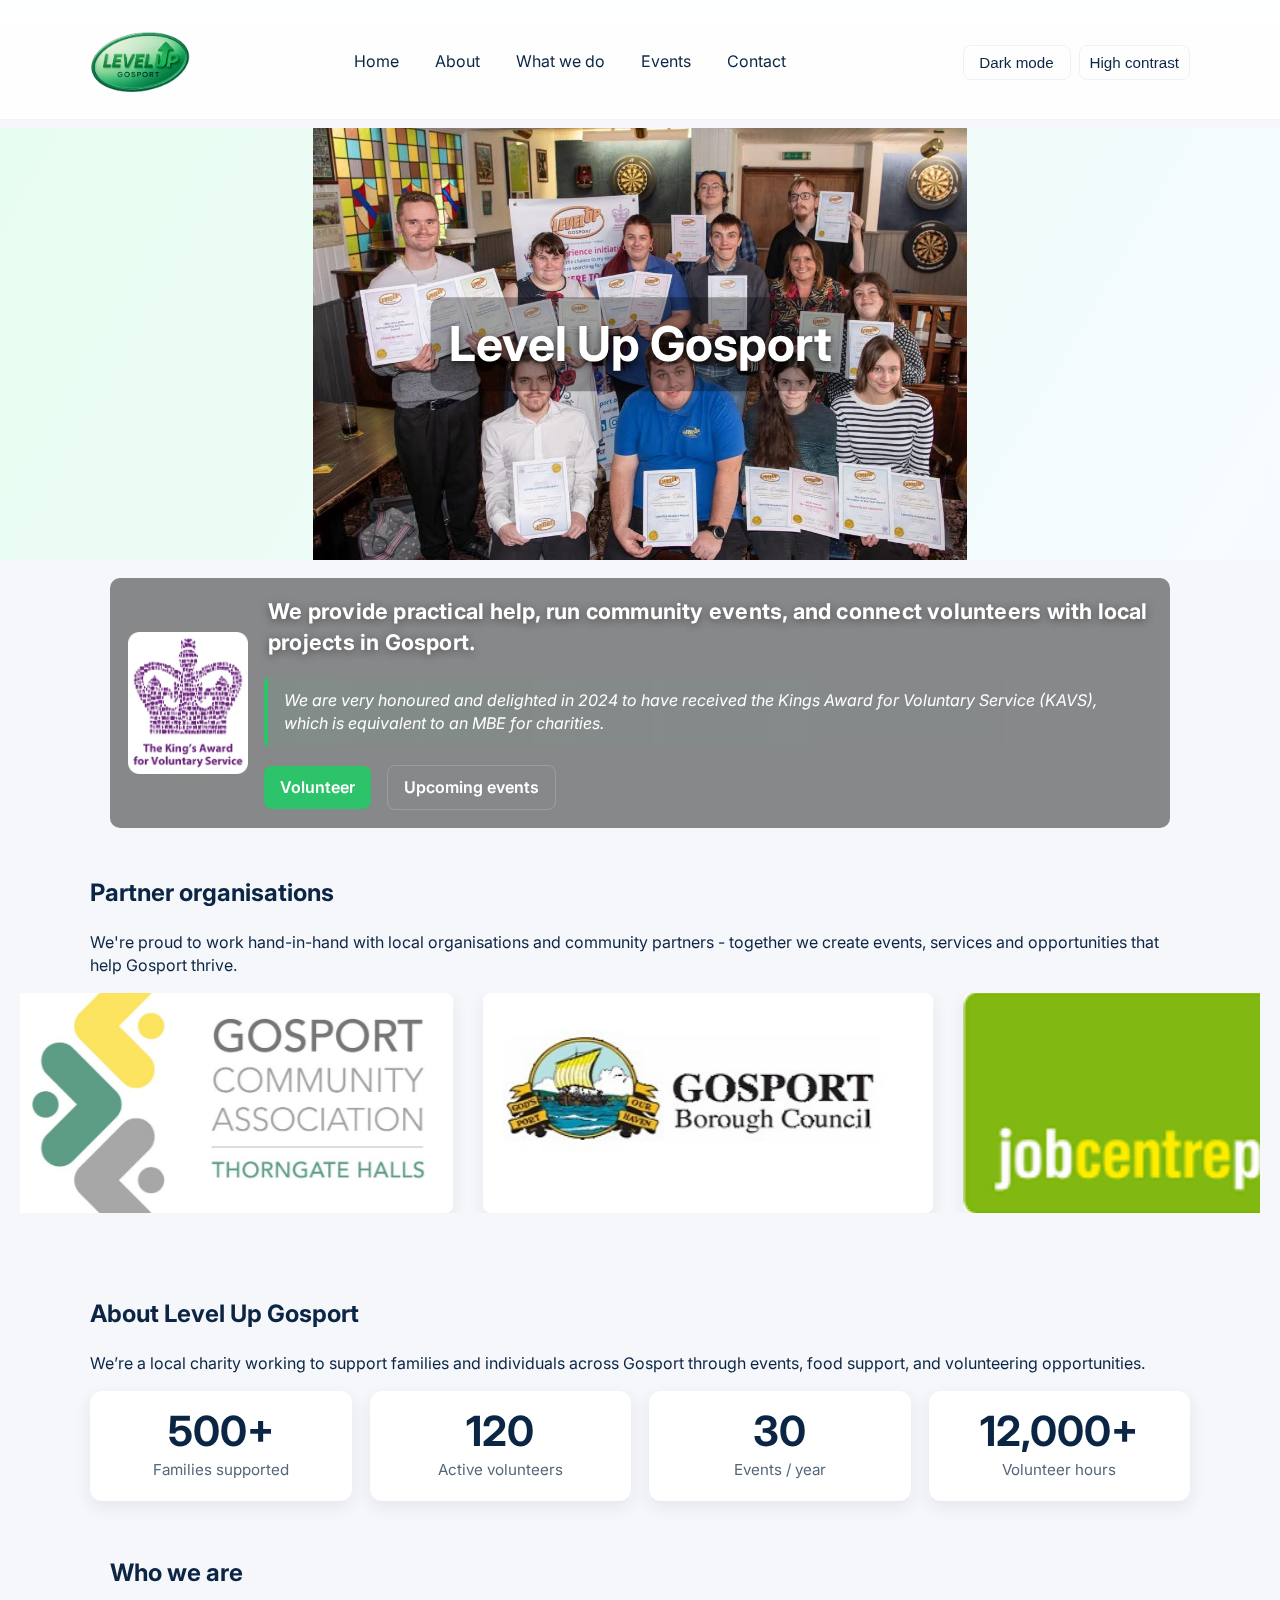
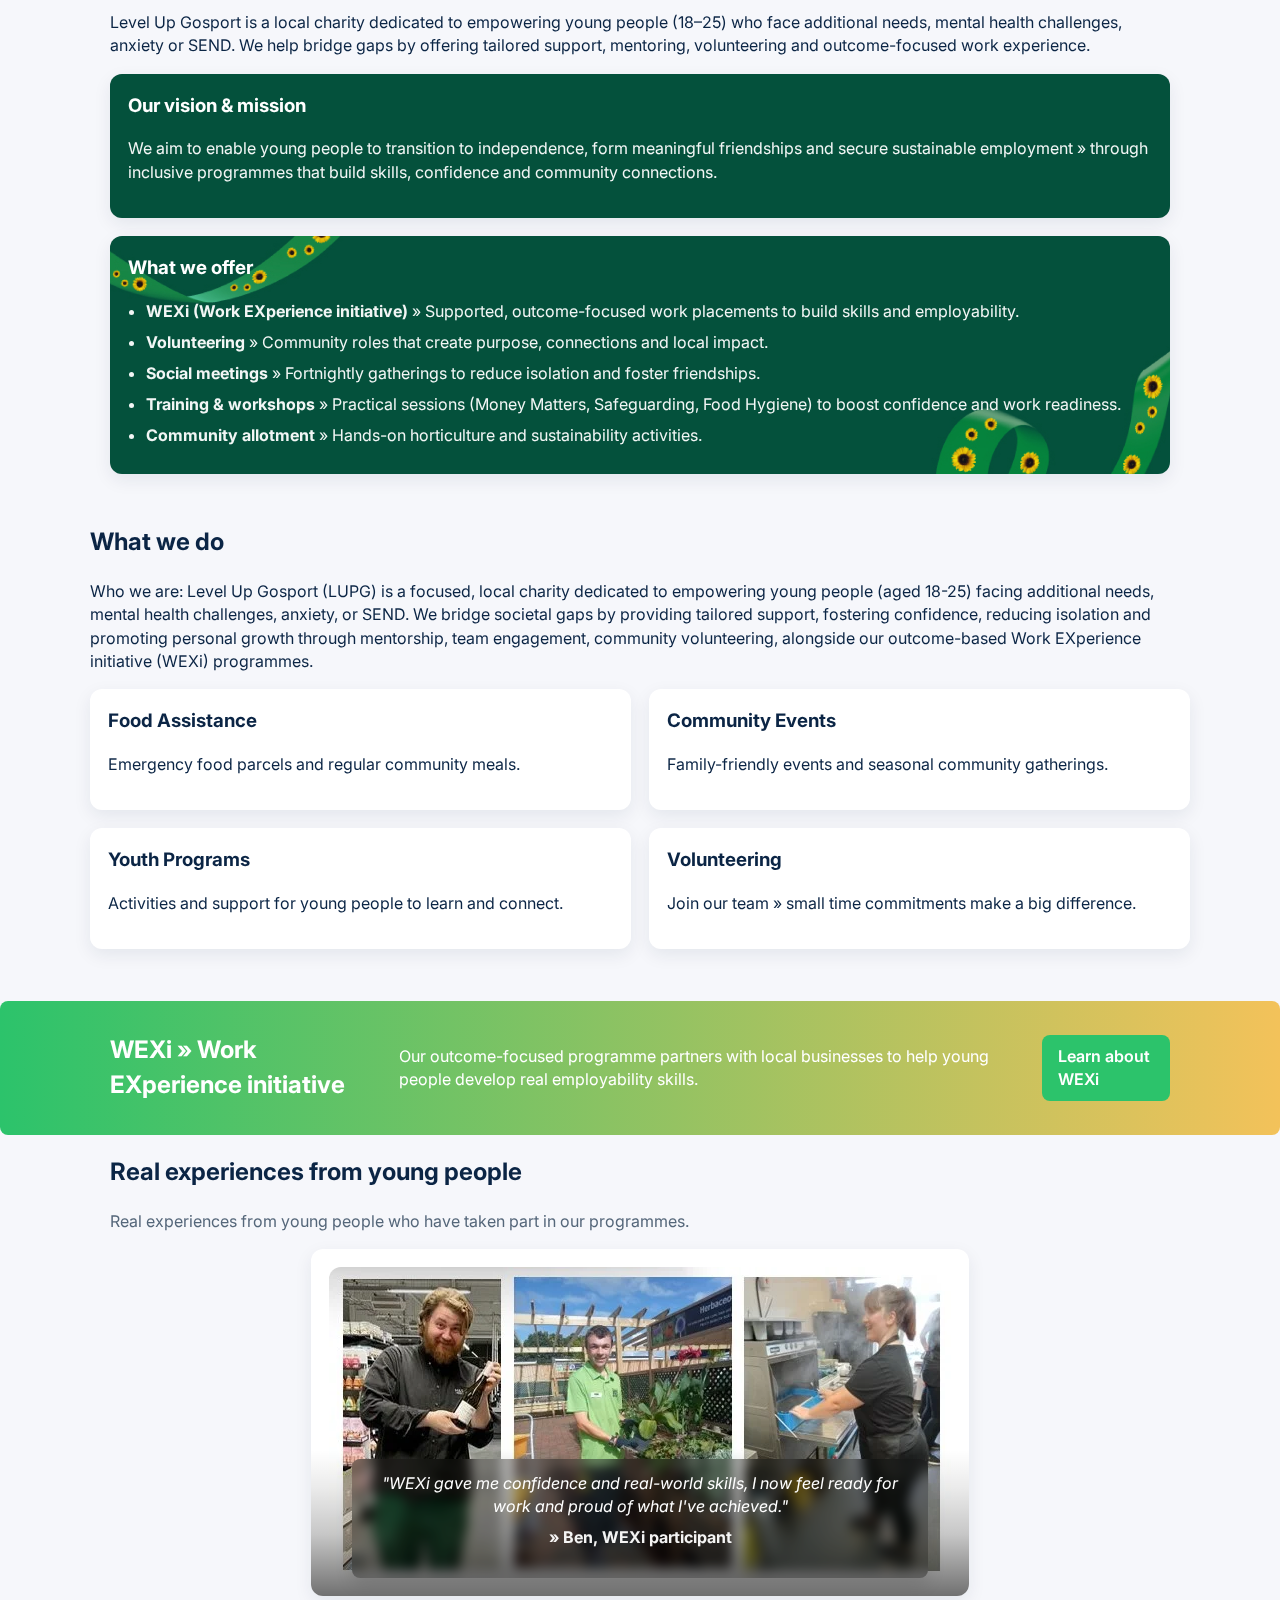
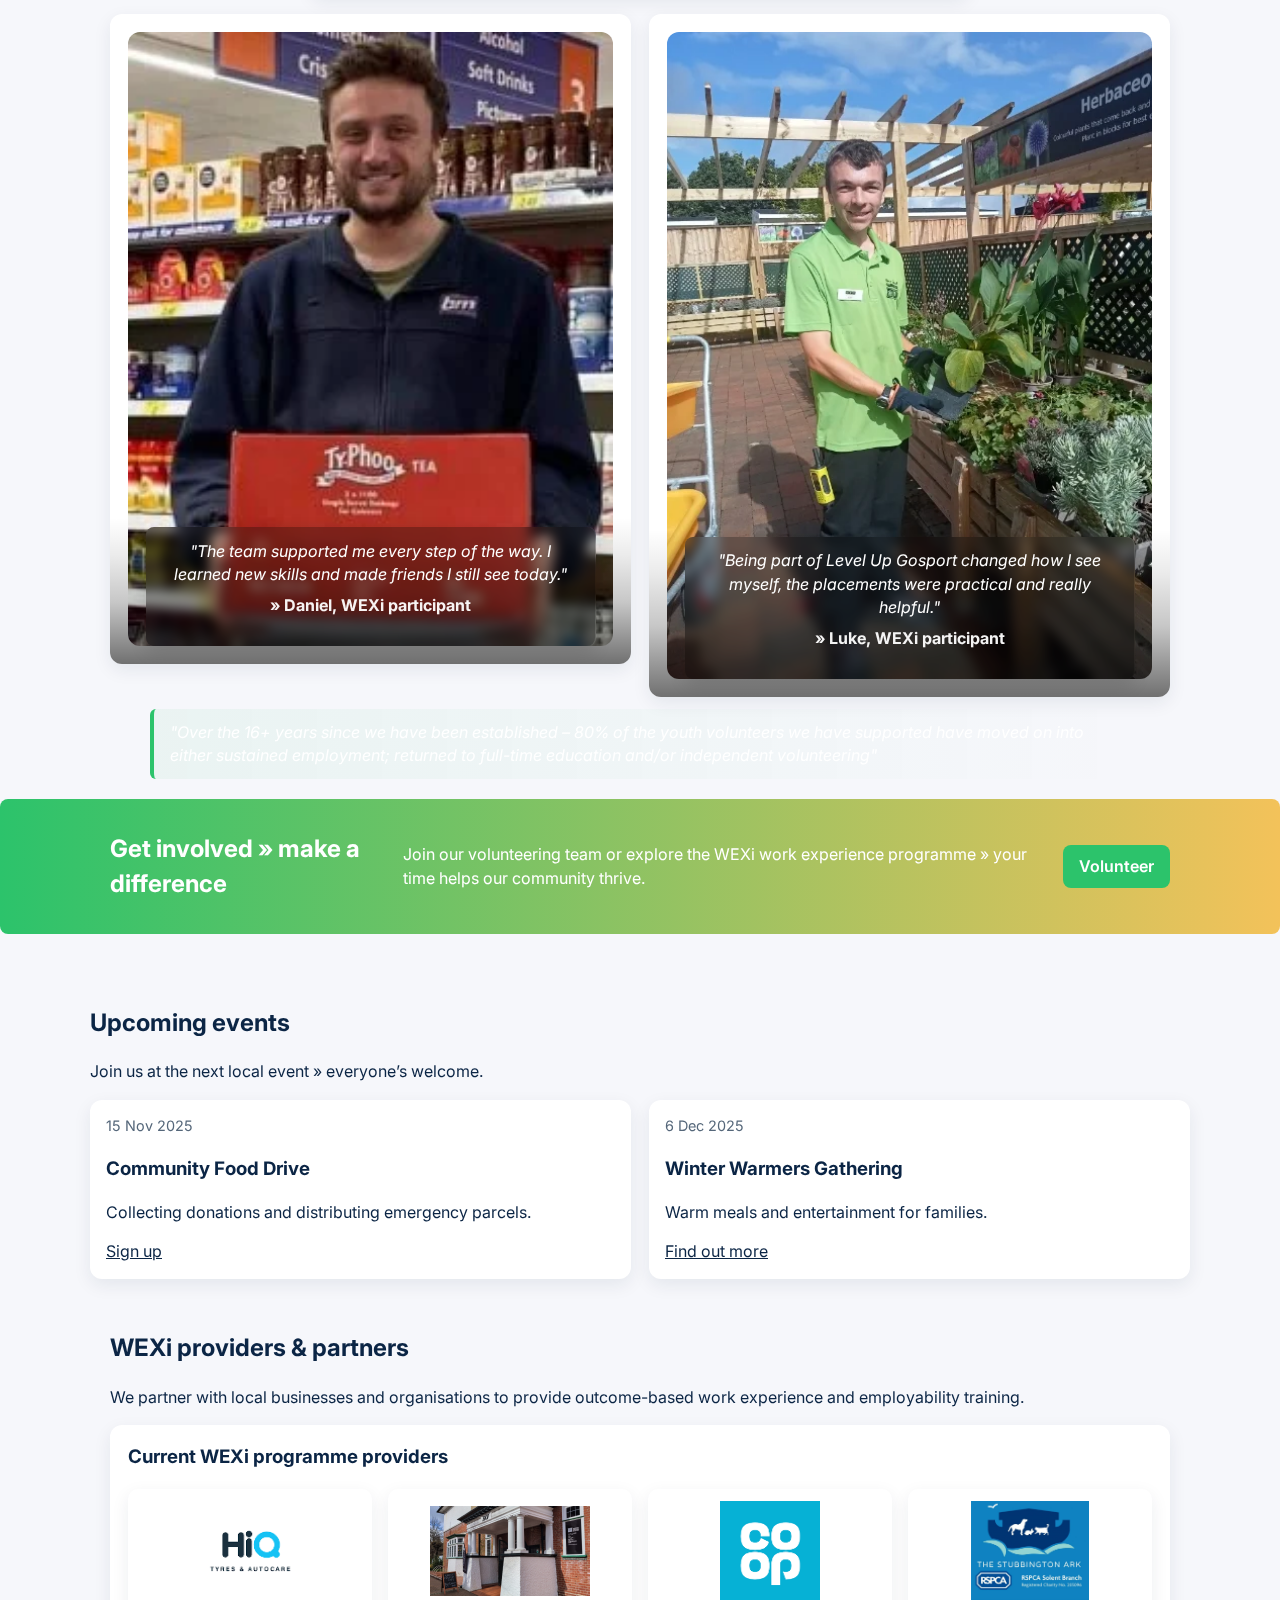
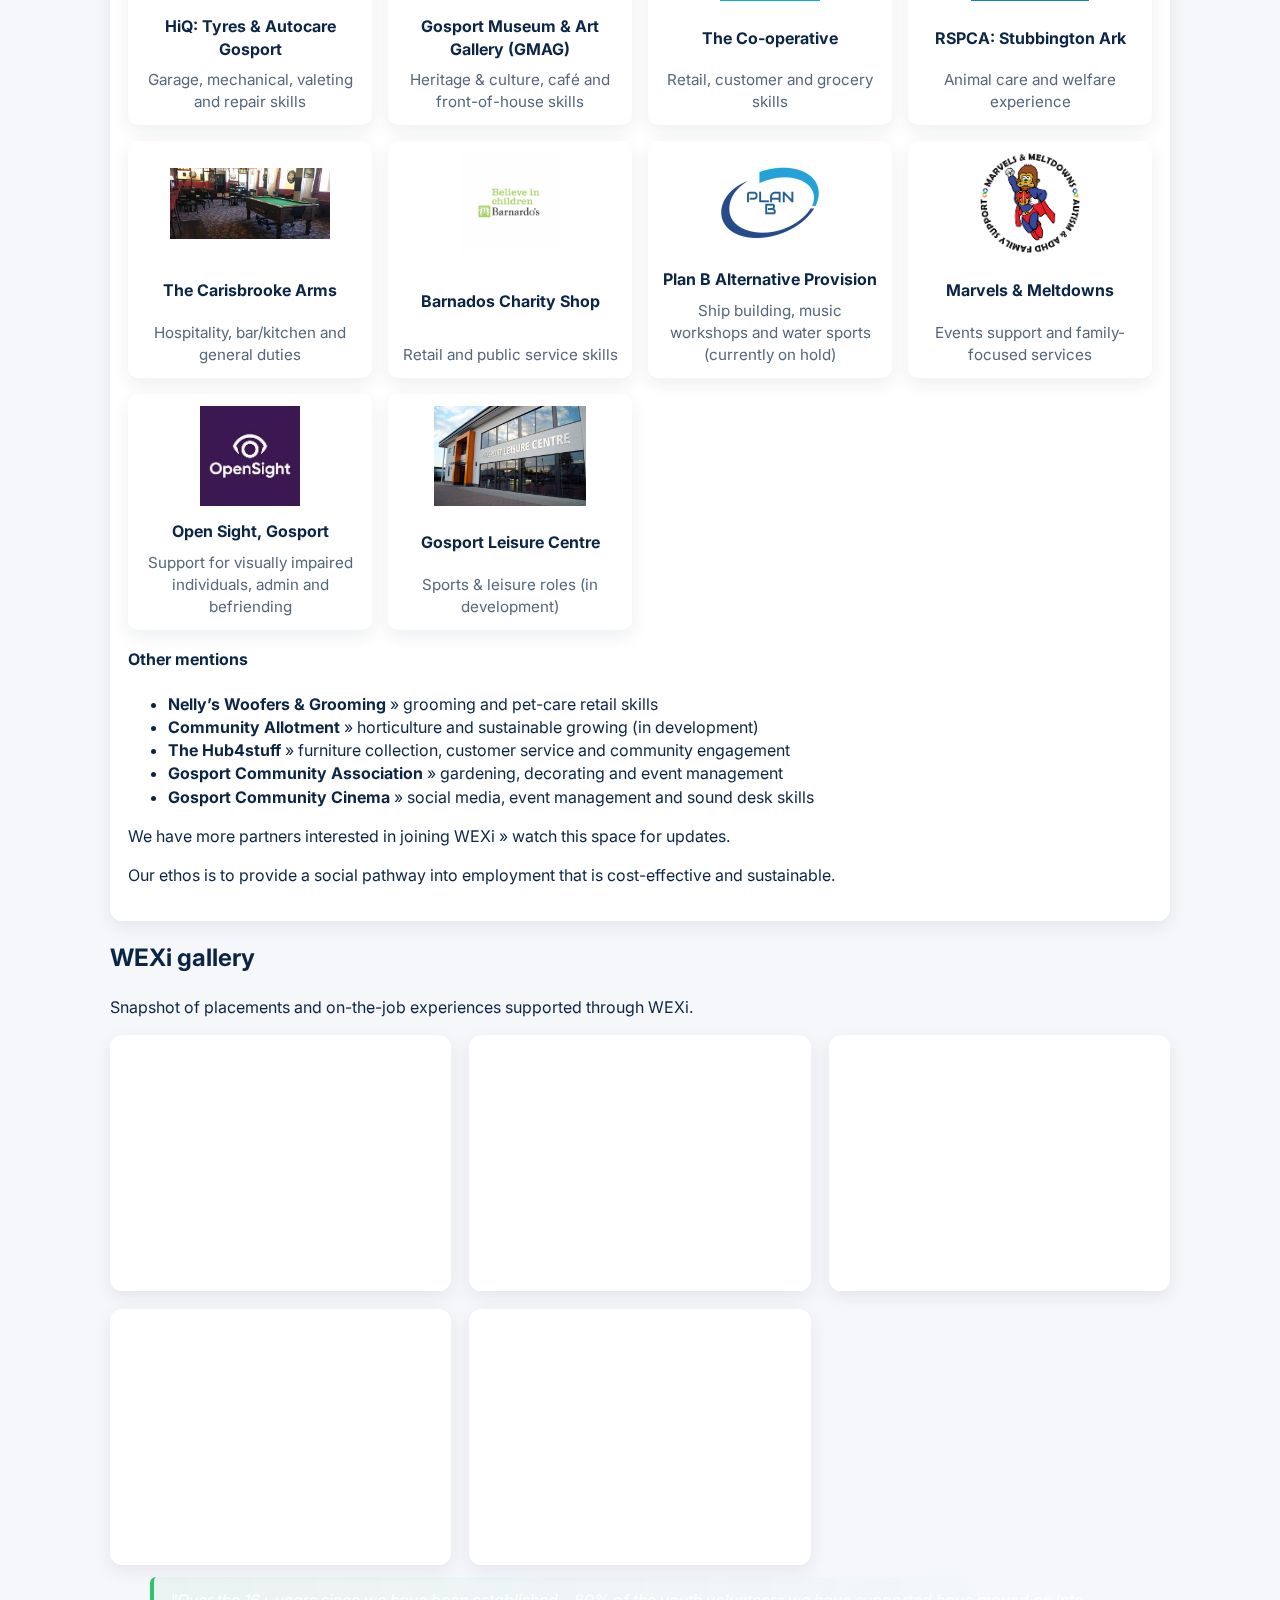
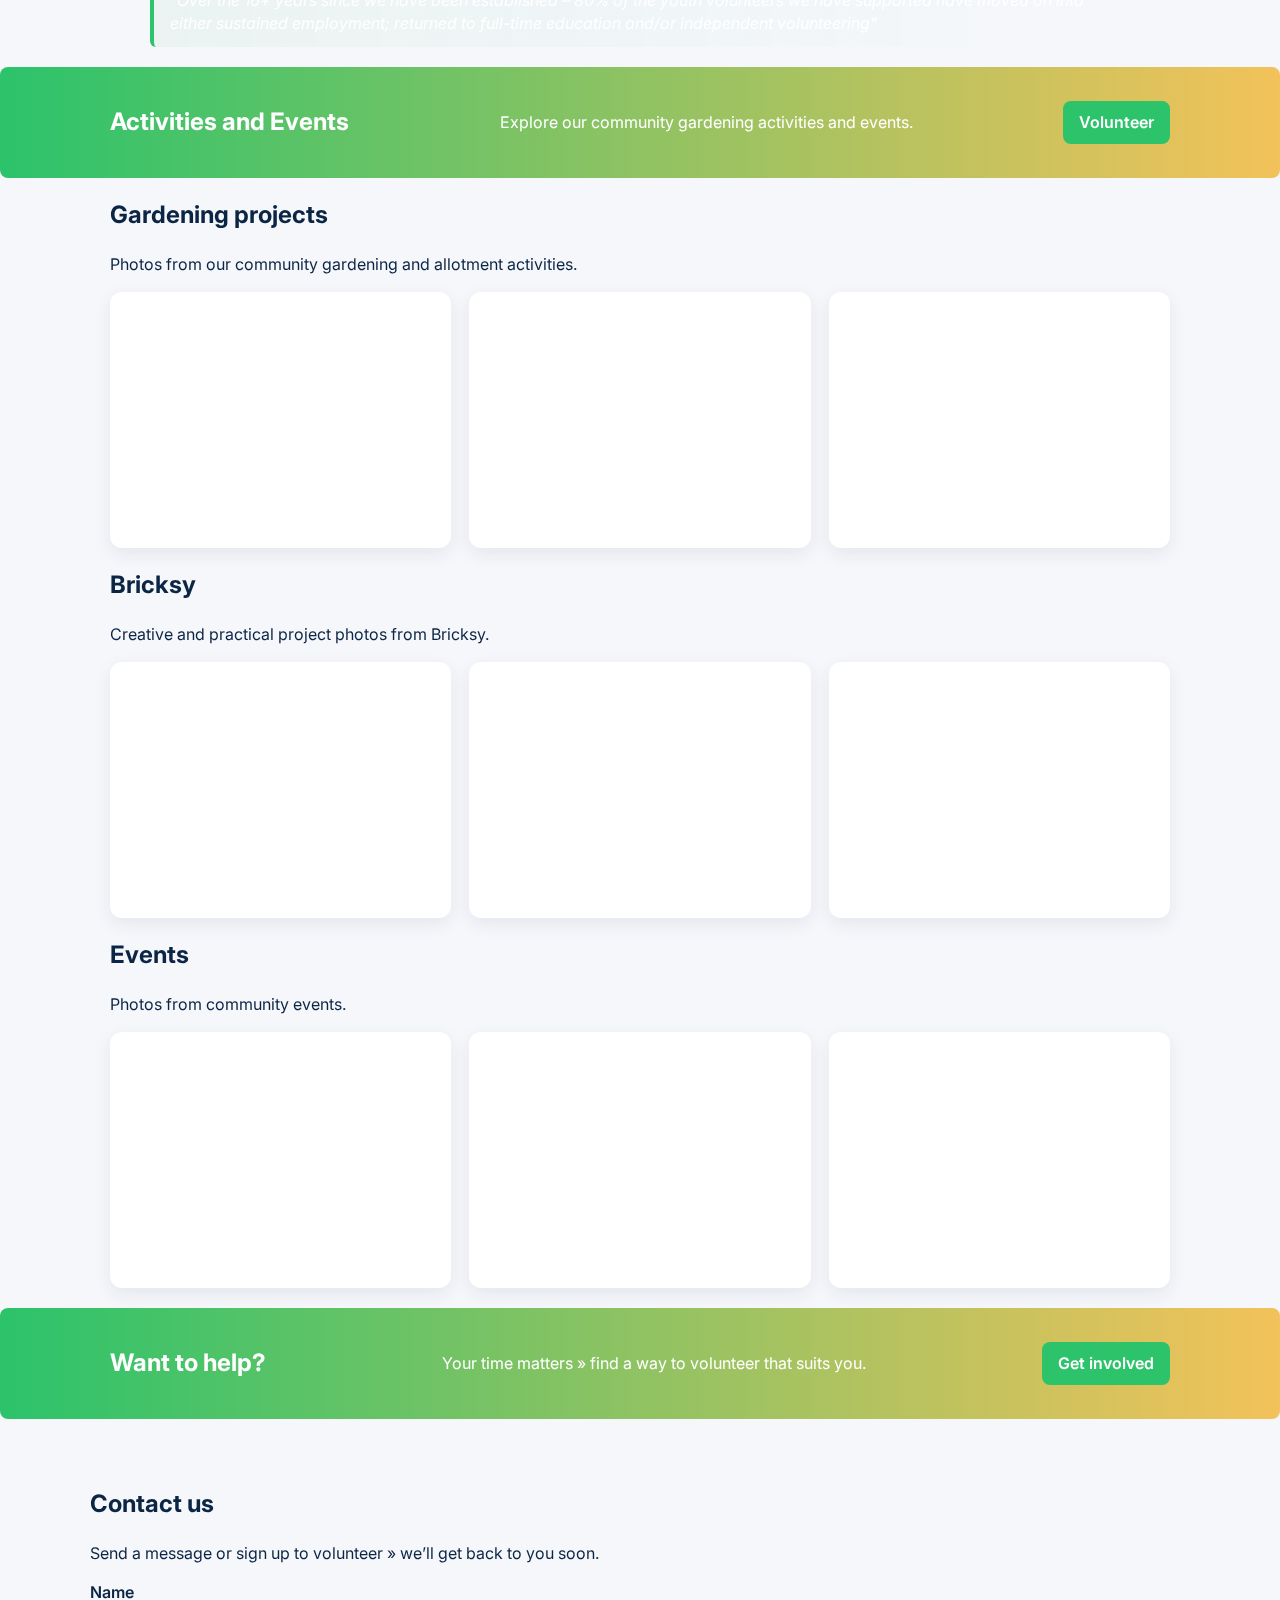
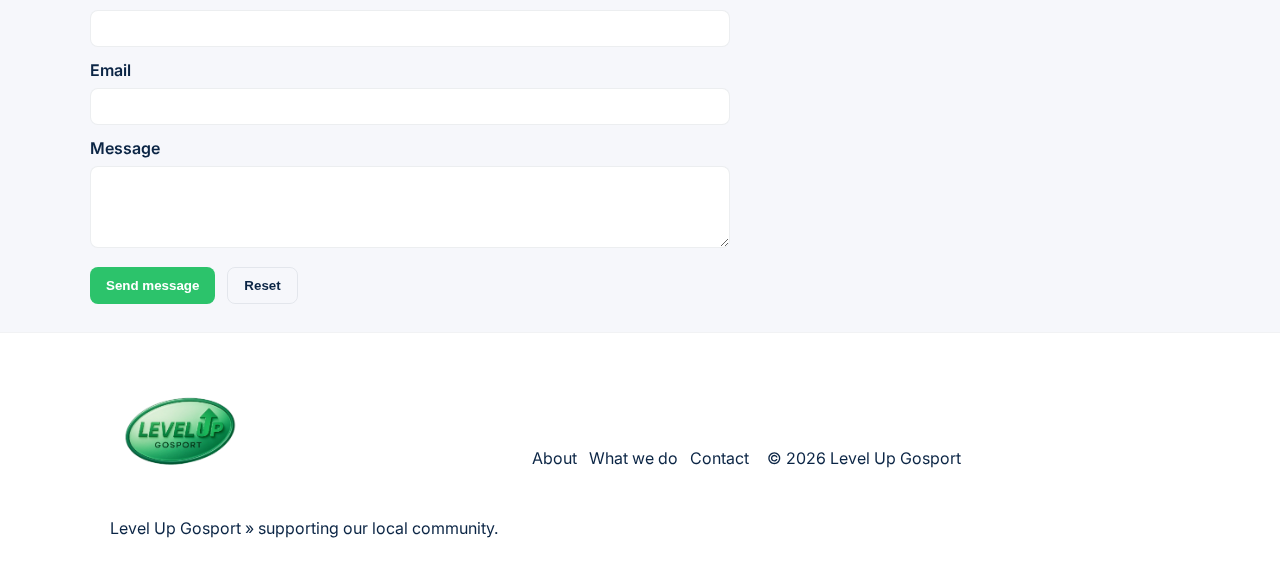
<file: index.html>
<!doctype html>
<html lang="en">
<head>
  <meta charset="utf-8" />
  <meta name="viewport" content="width=device-width,initial-scale=1" />
  <title>Level Up Gosport » Community Support & Volunteering</title>
  <meta name="description" content="Level Up Gosport » supporting local families, running community events, and coordinating volunteers in Gosport." />
  <link rel="stylesheet" href="styles.css">
  <link rel="preconnect" href="https://fonts.googleapis.com">
  <link rel="preconnect" href="https://fonts.gstatic.com" crossorigin>
  <link href="https://fonts.googleapis.com/css2?family=Inter:wght@300;400;600;700&display=swap" rel="stylesheet">
</head>
<body>
  <a class="skip-link" href="#main">Skip to content</a>
  <header class="site-header" role="banner">
    <div class="container header-inner">
      <a class="logo" href="#home">
        <img src="images/LUPG_logo_updated.png" alt="Level Up Gosport logo" width="100" height="100">
      </a>
      <nav class="site-nav" role="navigation" aria-label="Main navigation">
        <button id="navToggle" class="nav-toggle" aria-expanded="false" aria-controls="primaryNav">Menu</button>
        <ul id="primaryNav" class="nav-list">
          <li><a href="#home">Home</a></li>
          <li><a href="#about">About</a></li>
          <li><a href="#services">What we do</a></li>
          <li><a href="#events">Events</a></li>
          <li><a href="#contact">Contact</a></li>
        </ul>
      </nav>

      <!-- Theme controls: dark mode and high-contrast -->
      <div class="header-controls" aria-hidden="false">
        <button id="themeToggle" class="control-btn" aria-pressed="false" aria-label="Toggle dark mode">Dark mode</button>
        <button id="contrastToggle" class="control-btn" aria-pressed="false" aria-label="Toggle high contrast">High contrast</button>
      </div>
    </div>
  </header>

  <main id="main">
    <section id="home" class="hero">
      <div class="hero-media">
        <img class="hero-image" src="images/Events/IMG-20251101-WA0000.jpg" alt="Group of WEXi participants holding certificates" loading="eager">
        <div class="hero-title">
          <h1>Level Up Gosport</h1>
        </div>
      </div>

      <div class="container">
        <div class="hero-copy" style="margin-top:18px">
          <div class="lead-grid">
            <div class="kavs-img" aria-hidden="false">
              <img src="images/KAVS-Main_Emblem-modified-253x300.webp" alt="Kings Award for Voluntary Service emblem" width="120" height="150">
            </div>

            <div class="lead-content">
              <p class="lead">We provide practical help, run community events, and connect volunteers with local projects in Gosport.</p>
              <figure class="kavs-figure" aria-hidden="false">
                <blockquote class="kavs-note">We are very honoured and delighted in 2024 to have received the Kings Award for Voluntary Service (KAVS), which is equivalent to an MBE for charities.</blockquote>
                <figcaption class="visually-hidden">KAVS award mention</figcaption>
              </figure>
              <div class="hero-cta">
                <a class="btn primary" href="#volunteer">Volunteer</a>
                <a class="btn ghost" href="#events">Upcoming events</a>
              </div>
            </div>
          </div>
        </div>
      </div>
    </section>

    

    <!-- Partners / Sponsors marquee -->
    <section id="partners" class="container partners">
      <header>
        <h2>Partner organisations</h2>
        <p>We're proud to work hand-in-hand with local organisations and community partners - together we create events, services and opportunities that help Gosport thrive.</p>
      </header>

      <div class="marquee" role="region" aria-label="Partner logos" aria-roledescription="marquee" data-speed="16">
        <div class="marquee-viewport">
          <ul class="marquee-track">
            <li class="marquee-item"><img src="images/gosport-community-assoc.jpeg" alt="Gosport Community Association » Thorngate Halls logo"></li>
            <li class="marquee-item"><img src="images/gosport-borough-council.jpg" alt="Gosport Borough Council logo"></li>
            <li class="marquee-item"><img src="images/jobcentreplus.png" alt="Jobcentre Plus logo"></li>
            <li class="marquee-item"><img src="images/gosport-rotary.jpg" alt="Gosport Rotary Club logo"></li>
            <li class="marquee-item"><img src="images/planb.png" alt="Plan B alternative education logo"></li>
            <li class="marquee-item"><img src="images/st-vincent-college.webp" alt="St Vincent Sixth Form College logo"></li>
          </ul>
        </div>
      </div>
    </section>

    
    <section id="about" class="container about">
      <header>
        <h2>About Level Up Gosport</h2>
        <p>We’re a local charity working to support families and individuals across Gosport through events, food support, and volunteering opportunities.</p>
      </header>
      <div class="grid stats" role="list" aria-label="Impact numbers">
        <div class="stat-card" role="listitem">
          <strong>500+</strong>
          <span>Families supported</span>
        </div>
        <div class="stat-card" role="listitem">
          <strong>120</strong>
          <span>Active volunteers</span>
        </div>
        <div class="stat-card" role="listitem">
          <strong>30</strong>
          <span>Events / year</span>
        </div>
        <div class="stat-card" role="listitem">
          <strong>12,000+</strong>
          <span>Volunteer hours</span>
        </div>
      </div>
    </section>

    <!-- Introduction (Who we are) moved below About -->
    <section id="intro" class="container intro">
      <header>
        <h2>Who we are</h2>
        <p>Level Up Gosport is a local charity dedicated to empowering young people (18–25) who face additional needs, mental health challenges, anxiety or SEND. We help bridge gaps by offering tailored support, mentoring, volunteering and outcome-focused work experience.</p>
      </header>

      <div class="grid" style="margin-top:12px">
        <article class="card mission-card">
          <h3>Our vision & mission</h3>
          <p>We aim to enable young people to transition to independence, form meaningful friendships and secure sustainable employment » through inclusive programmes that build skills, confidence and community connections.</p>
        </article>

        <article class="card offer-card">
          <h3>What we offer</h3>
          <ul>
            <li><strong>WEXi (Work EXperience initiative)</strong> » Supported, outcome-focused work placements to build skills and employability.</li>
            <li><strong>Volunteering</strong> » Community roles that create purpose, connections and local impact.</li>
            <li><strong>Social meetings</strong> » Fortnightly gatherings to reduce isolation and foster friendships.</li>
            <li><strong>Training & workshops</strong> » Practical sessions (Money Matters, Safeguarding, Food Hygiene) to boost confidence and work readiness.</li>
            <li><strong>Community allotment</strong> » Hands-on horticulture and sustainability activities.</li>
          </ul>
        </article>
      </div>
    </section>

    <section id="services" class="container services">
      <header>
        <h2>What we do</h2>
        <p>Who we are: Level Up Gosport (LUPG) is a focused, local charity dedicated to empowering young people (aged 18-25) facing additional needs, mental health challenges, anxiety, or SEND. We bridge societal gaps by providing tailored support, fostering confidence, reducing isolation and promoting personal growth through mentorship, team engagement, community volunteering, alongside our outcome-based Work EXperience initiative (WEXi) programmes.</p>
      </header>
      <div class="grid service-grid">
        <article class="card">
          <h3>Food Assistance</h3>
          <p>Emergency food parcels and regular community meals.</p>
        </article>
        <article class="card">
          <h3>Community Events</h3>
          <p>Family-friendly events and seasonal community gatherings.</p>
        </article>
        <article class="card">
          <h3>Youth Programs</h3>
          <p>Activities and support for young people to learn and connect.</p>
        </article>
        <article class="card">
          <h3>Volunteering</h3>
          <p>Join our team » small time commitments make a big difference.</p>
        </article>
      </div>
    </section>

    <!-- Additional WEXi CTA separator -->
    <section class="volunteer-cta" aria-labelledby="wexi-heading">
      <div class="container volunteer-inner">
        <h2 id="wexi-heading">WEXi » Work EXperience initiative</h2>
        <p>Our outcome-focused programme partners with local businesses to help young people develop real employability skills.</p>
        <a class="btn primary" href="#wexi">Learn about WEXi</a>
      </div>
    </section>

    <!-- Testimonials / WEXi participant stories -->
    <section id="testimonials" class="container testimonials">
      <header>
        <h2>Real experiences from young people</h2>
        <p>Real experiences from young people who have taken part in our programmes.</p>
      </header>
      <div class="grid testimonial-grid" style="margin-top:12px">
        <article class="card testimonial" style="--bg-url: url('images/Photo-of-YP-in-work.webp')">
          <img class="testimonial-img" src="images/Photo-of-YP-in-work.webp" alt="Ben working at a retail placement">
          <div class="overlay">
            <div class="text-panel">
              <blockquote>"WEXi gave me confidence and real-world skills, I now feel ready for work and proud of what I've achieved."</blockquote>
              <p class="cite">» Ben, WEXi participant</p>
            </div>
          </div>
        </article>
        <article class="card testimonial" style="--bg-url: url('images/Daniel-at-BM-237x300.webp')">
          <img class="testimonial-img" src="images/Daniel-at-BM-237x300.webp" alt="Daniel on placement">
          <div class="overlay">
            <div class="text-panel">
              <blockquote>"The team supported me every step of the way. I learned new skills and made friends I still see today."</blockquote>
              <p class="cite">» Daniel, WEXi participant</p>
            </div>
          </div>
        </article>
        <article class="card testimonial" style="--bg-url: url('images/image000000.webp')">
          <img class="testimonial-img" src="images/image000000.webp" alt="Luke at work placement">
          <div class="overlay">
            <div class="text-panel">
              <blockquote>"Being part of Level Up Gosport changed how I see myself, the placements were practical and really helpful."</blockquote>
              <p class="cite">» Luke, WEXi participant</p>
            </div>
          </div>
        </article>
      </div>
      <figure class="wexi-figure" style="margin-top:12px">
        <blockquote class="kavs-note">"Over the 16+ years since we have been established – 80% of the youth volunteers we have supported have moved on into either sustained employment; returned to full-time education and/or independent volunteering"</blockquote>
        <figcaption class="visually-hidden">WEXi long-term outcomes</figcaption>
      </figure>
    </section>

    <!-- Volunteer CTA separator above upcoming events -->
    <section class="volunteer-cta">
      <div class="container volunteer-inner">
  <h2>Get involved » make a difference</h2>
  <p>Join our volunteering team or explore the WEXi work experience programme » your time helps our community thrive.</p>
        <a class="btn primary" href="#volunteer">Volunteer</a>
      </div>
    </section>

    <section id="events" class="container events">
      <header>
        <h2>Upcoming events</h2>
  <p>Join us at the next local event » everyone’s welcome.</p>
      </header>

      <div class="grid event-list">
        <article class="event-card">
          <time datetime="2025-11-15">15 Nov 2025</time>
          <h3>Community Food Drive</h3>
          <p>Collecting donations and distributing emergency parcels.</p>
          <a href="#contact" class="link">Sign up</a>
        </article>
        <article class="event-card">
          <time datetime="2025-12-06">6 Dec 2025</time>
          <h3>Winter Warmers Gathering</h3>
          <p>Warm meals and entertainment for families.</p>
          <a href="#contact" class="link">Find out more</a>
        </article>
      </div>
    </section>

    <!-- removed volunteer CTA here; it will be placed above the contact section -->

    <!-- WEXi details (from WEXi-info.md) -->
    <section id="wexi" class="container">
      <header>
        <h2>WEXi providers & partners</h2>
        <p>We partner with local businesses and organisations to provide outcome-based work experience and employability training.</p>
      </header>
      <div class="card" style="margin-top:12px">
        <h3>Current WEXi programme providers</h3>
        <div class="providers-grid" aria-label="WEXi providers and partners">
          <article class="provider-card">
            <img src="images/WEXi-providers-logos/HiQ-logo.png" alt="HiQ Tyres and Autocare Gosport logo">
            <h4>HiQ: Tyres &amp; Autocare Gosport</h4>
            <p>Garage, mechanical, valeting and repair skills</p>
          </article>

          <article class="provider-card">
            <img src="images/WEXi-providers-logos/Gosport-Museum-and-Art-Gallery-photo.jpg" alt="Gosport Museum & Art Gallery logo/photo">
            <h4>Gosport Museum &amp; Art Gallery (GMAG)</h4>
            <p>Heritage &amp; culture, café and front-of-house skills</p>
          </article>

          <article class="provider-card">
            <img src="images/WEXi-providers-logos/co-op-logo.png" alt="The Co-operative logo">
            <h4>The Co-operative</h4>
            <p>Retail, customer and grocery skills</p>
          </article>

          <article class="provider-card">
            <img src="images/WEXi-providers-logos/Rspca-ebay-square-logo.jpg" alt="RSPCA Stubbington Ark logo">
            <h4>RSPCA: Stubbington Ark</h4>
            <p>Animal care and welfare experience</p>
          </article>

          <article class="provider-card">
            <img src="images/WEXi-providers-logos/Carisbrooke-arms-photo.jpeg" alt="The Carisbrooke Arms photo">
            <h4>The Carisbrooke Arms</h4>
            <p>Hospitality, bar/kitchen and general duties</p>
          </article>

          <article class="provider-card">
            <img src="images/WEXi-providers-logos/Bernardos-500x500-logo.png" alt="Barnardo's charity shop logo">
            <h4>Barnados Charity Shop</h4>
            <p>Retail and public service skills</p>
          </article>

          <article class="provider-card">
            <img src="images/WEXi-providers-logos/Plan-B-logo.jpg" alt="Plan B Alternative Provision logo/photo">
            <h4>Plan B Alternative Provision</h4>
            <p>Ship building, music workshops and water sports (currently on hold)</p>
          </article>

          <article class="provider-card">
            <img src="images/WEXi-providers-logos/marvels-meltdown-logo.png" alt="Marvels & Meltdowns logo">
            <h4>Marvels &amp; Meltdowns</h4>
            <p>Events support and family-focused services</p>
          </article>

          <article class="provider-card">
            <img src="images/WEXi-providers-logos/open-sight-logo.jpg" alt="Open Sight Gosport logo">
            <h4>Open Sight, Gosport</h4>
            <p>Support for visually impaired individuals, admin and befriending</p>
          </article>

          <article class="provider-card">
            <img src="images/WEXi-providers-logos/gosport-leisure-centre-photo.jpg" alt="Gosport Leisure Centre photo">
            <h4>Gosport Leisure Centre</h4>
            <p>Sports &amp; leisure roles (in development)</p>
          </article>
        </div>

        <h4 style="margin-top:18px">Other mentions</h4>
        <ul>
          <li><strong>Nelly’s Woofers &amp; Grooming</strong> » grooming and pet-care retail skills</li>
          <li><strong>Community Allotment</strong> » horticulture and sustainable growing (in development)</li>
          <li><strong>The Hub4stuff</strong> » furniture collection, customer service and community engagement</li>
          <li><strong>Gosport Community Association</strong> » gardening, decorating and event management</li>
          <li><strong>Gosport Community Cinema</strong> » social media, event management and sound desk skills</li>
        </ul>
  <p>We have more partners interested in joining WEXi » watch this space for updates.</p>
  <p>Our ethos is to provide a social pathway into employment that is cost-effective and sustainable.</p>
      </div>
    </section>

    <section id="wexi-gallery" class="container image-section">
      <header>
        <h2>WEXi gallery</h2>
        <p>Snapshot of placements and on-the-job experiences supported through WEXi.</p>
      </header>
      <div class="grid image-grid" style="margin-top:12px">
        <article class="card image-card">
          <img src="images/WEXi/IMG-20251031-WA0002.png" alt="WEXi placement" loading="lazy">
        </article>
        <article class="card image-card">
          <img src="images/WEXi/IMG-20251031-WA0004.png" alt="WEXi placement" loading="lazy">
        </article>
        <article class="card image-card">
          <img src="images/WEXi/IMG-20251031-WA0005.png" alt="WEXi placement" loading="lazy">
        </article>
        <article class="card image-card">
          <img src="images/WEXi/IMG-20251031-WA0006.png" alt="WEXi placement" loading="lazy">
        </article>
        <article class="card image-card">
          <img src="images/WEXi/IMG-20251031-WA0011.png" alt="WEXi placement" loading="lazy">
        </article>
      </div>
      <figure class="wexi-figure" style="margin-top:12px">
        <blockquote class="kavs-note">"Over the 16+ years since we have been established – 80% of the youth volunteers we have supported have moved on into either sustained employment; returned to full-time education and/or independent volunteering"</blockquote>
        <figcaption class="visually-hidden">WEXi long-term outcomes</figcaption>
      </figure>
    </section>

    <!-- Gardening gallery -->
    <section class="volunteer-cta" aria-labelledby="gardening-heading">
      <div class="container volunteer-inner">
        <h2 id="gardening-heading">Activities and Events</h2>
        <p>Explore our community gardening activities and events.</p>
        <a class="btn primary" href="#volunteer">Volunteer</a>
      </div>
    </section>
    <section id="gardening-gallery" class="container image-section">
      <header>
        <h2>Gardening projects</h2>
        <p>Photos from our community gardening and allotment activities.</p>
      </header>
      <div class="grid image-grid" style="margin-top:12px">
        <article class="card image-card">
          <img src="images/Gardening/IMG-20251031-WA0016.png" alt="Community gardening" loading="lazy">
        </article>
        <article class="card image-card">
          <img src="images/Gardening/IMG-20251031-WA0017.png" alt="Community gardening" loading="lazy">
        </article>
        <article class="card image-card">
          <img src="images/Gardening/IMG-20251031-WA0020.png" alt="Community gardening" loading="lazy">
        </article>
      </div>
    </section>

    <section id="bricksy-gallery" class="container image-section">
      <header>
        <h2>Bricksy</h2>
        <p>Creative and practical project photos from Bricksy.</p>
      </header>
      <div class="grid image-grid" style="margin-top:12px">
        <article class="card image-card">
          <img src="images/Bricksy/IMG-20251031-WA0000.png" alt="Bricksy project" loading="lazy">
        </article>
        <article class="card image-card">
          <img src="images/Bricksy/IMG-20251031-WA0007.png" alt="Bricksy project" loading="lazy">
        </article>
        <article class="card image-card">
          <img src="images/Bricksy/IMG-20251031-WA0019.png" alt="Bricksy project" loading="lazy">
        </article>
      </div>
    </section>

    <section id="events-gallery" class="container image-section">
      <header>
        <h2>Events</h2>
        <p>Photos from community events.</p>
      </header>
      <div class="grid image-grid" style="margin-top:12px">
        <article class="card image-card">
          <img src="images/Events/IMG-20251031-WA0007.png" alt="Community event" loading="lazy">
        </article>
        <article class="card image-card">
          <img src="images/Events/IMG-20251031-WA0009.png" alt="Community event" loading="lazy">
        </article>
        <article class="card image-card">
          <img src="images/Events/IMG-20251031-WA0013.png" alt="Community event" loading="lazy">
        </article>
      </div>
    </section>

    <!-- Move: volunteer CTA placed immediately above contact for better flow -->
    <section id="volunteer" class="volunteer-cta">
      <div class="container volunteer-inner">
        <h2>Want to help?</h2>
  <p>Your time matters » find a way to volunteer that suits you.</p>
        <a class="btn primary" href="#contact">Get involved</a>
      </div>
    </section>

    <section id="contact" class="container contact">
      <header>
        <h2>Contact us</h2>
  <p>Send a message or sign up to volunteer » we’ll get back to you soon.</p>
      </header>

      <form id="contactForm" class="contact-form" action="mailto:info@levelupgosport.org.uk" method="post" enctype="text/plain">
        <div class="form-row">
          <label for="name">Name</label>
          <input id="name" name="name" type="text" required>
        </div>
        <div class="form-row">
          <label for="email">Email</label>
          <input id="email" name="email" type="email" required>
        </div>
        <div class="form-row">
          <label for="message">Message</label>
          <textarea id="message" name="message" rows="4" required></textarea>
        </div>
        <div class="form-actions">
          <button class="btn primary" type="submit">Send message</button>
          <button class="btn ghost" type="reset">Reset</button>
        </div>
      </form>

    </section>
  </main>

  <footer class="site-footer">
    <div class="container footer-inner">
      <div class="footer-brand">
        <img src="images/LUPG_logo_updated.png" alt="Level Up Gosport logo" width="140" height="140">
  <p>Level Up Gosport » supporting our local community.</p>
      </div>
      <nav aria-label="Footer" class="footer-nav">
        <ul>
          <li><a href="#about">About</a></li>
          <li><a href="#services">What we do</a></li>
          <li><a href="#contact">Contact</a></li>
        </ul>
      </nav>
      <div class="footer-meta">
        <p>&copy; <span id="year"></span> Level Up Gosport</p>
      </div>
    </div>
  </footer>

  <script src="script.js" defer></script>
</body>
</html>
</file>
<file: styles.css>
/* Modern responsive styles for Level Up Gosport demo */
:root{
  --bg:#f6f7fb;
  --card:#ffffff;
  --text:#0b2545;
  --muted:#55677a;
  --accent:#2cc36b;
  --accent-2:#f3c25a;
  /* theme-aware surface variables */
  --header-bg: linear-gradient(180deg, rgba(255,255,255,0.9), rgba(255,255,255,0.85));
  --header-border: rgba(11,37,69,0.06);
  --hero-bg: linear-gradient(120deg,#e8fdf1 0%, #f6fbff 100%);
  --footer-bg: #ffffff;
  --nav-hover-bg: rgba(11,37,69,0.04);
  --ghost-border: rgba(11,37,69,0.08);
  --input-border: rgba(11,37,69,0.08);
  --button-text: #fff; /* default button text on colored CTAs */

  --radius:10px;
  --container:1100px;
  --sp:16px;
  --shadow: 0 6px 18px rgba(11,37,69,0.08);
    --link-color: #0b2545; /* default link color (deep navy) */
    --header-height:120px;
}

/* Dark theme (applies when body.dark is present) */
body.dark{
  --bg:#071228;
  --card:#0b1b2a;
  --text:#e6f3f6;
  --muted:#9fb3c5;
  --accent:#2cc36b;
  --accent-2:#f3c25a;
  --shadow: 0 8px 20px rgba(0,0,0,0.5);
  --header-bg: linear-gradient(180deg, rgba(11,26,39,0.6), rgba(11,26,39,0.4));
  --header-border: rgba(255,255,255,0.04);
  --hero-bg: linear-gradient(120deg,#071228 0%, #081a2a 100%);
  --footer-bg: var(--card);
  --nav-hover-bg: rgba(255,255,255,0.06);
  --ghost-border: rgba(255,255,255,0.12);
    --link-color: #8ed1fc; /* light blue for links in dark mode */
  --input-border: rgba(255,255,255,0.12);
  --button-text: #fff;
}

/* High contrast theme (applies when body.high-contrast is present)
   This mode prioritizes maximum contrast and larger focus outlines. */
body.high-contrast{
  --bg:#000000;
  /* Make cards visible against the black page background in high-contrast mode */
  --card:#111111;
  --text:#ffffff;
  --muted:#ffffff;
  --accent:#ffff00;
  --accent-2:#ff8c00;
  --shadow: none;
  --header-bg: #000000;
  --header-border: #ffff00;
    --link-color: #8ed1fc; /* light blue for links in high-contrast mode */
  --hero-bg: #000000;
  --footer-bg: #000000;
  --nav-hover-bg: rgba(255,255,0,0.08);
  --input-border: #ffffff;
  --button-text: #000;
  
}

*{box-sizing:border-box}
html,body{height:100%}
body{
  margin:0;
  font-family:Inter, system-ui, -apple-system, "Segoe UI", Roboto, "Helvetica Neue", Arial;
  background:var(--bg);
  color:var(--text);
  line-height:1.45;
  -webkit-font-smoothing:antialiased;
}
.container{max-width:var(--container);margin:0 auto;padding:0 20px}

/* Ensure page content sits below the fixed header */
main{padding-top:calc(var(--header-height) + 8px)}

.skip-link{position:absolute;left:-999px;top:auto;width:1px;height:1px;overflow:hidden}
.skip-link:focus{left:12px;top:12px;width:auto;height:auto;padding:8px;background:var(--text);color:var(--card);z-index:999}

.site-header{background:var(--header-bg);backdrop-filter:saturate(120%) blur(4px);position:fixed;top:0;left:0;right:0;z-index:1000;border-bottom:1px solid var(--header-border);height:var(--header-height)}
.header-inner{display:flex;align-items:center;justify-content:space-between;min-height:var(--header-height);padding:12px 0}
.logo{display:inline-block;width:100px;height:100px;overflow:hidden}
.logo img{display:block;width:100%;height:100%;object-fit:cover;transform-origin:center;transform:scale(1.25);transition:transform .25s ease-out}

.site-nav{display:flex;align-items:center}
.nav-toggle{display:none;background:none;border:1px solid transparent;padding:8px;border-radius:6px}
.nav-list{list-style:none;margin:0;padding:0;display:flex;gap:16px}
.nav-list a{color:var(--link-color);text-decoration:none;padding:8px 10px;border-radius:6px}
.nav-list a:focus,.nav-list a:hover{background:var(--nav-hover-bg)}

/* Generic link color across the site (use .link for specific link styles) */
a, .link{color:var(--link-color)}

/* Header controls for theme toggles */
.header-controls{display:flex;gap:8px;align-items:center;margin-left:12px}
.control-btn{background:transparent;border:1px solid var(--header-border);padding:8px 10px;border-radius:8px;cursor:pointer;font-size:0.95rem;color:var(--text);white-space:nowrap;min-width:108px;text-align:center}
.control-btn[aria-pressed="true"]{background:var(--accent);color:var(--card);border-color:transparent}
.control-btn:focus{outline:3px solid rgba(44,195,107,0.22);outline-offset:2px}

.visually-hidden{position:absolute!important;height:1px;width:1px;overflow:hidden;clip:rect(1px,1px,1px,1px);white-space:nowrap}

.hero{padding:0;position:relative;overflow:hidden}
.hero-media{position:relative;width:100%;overflow:hidden}
.hero-image{display:block;width:100vw;max-width:100%;height:clamp(300px,48vh,640px);object-fit:contain;object-position:center;transform:translateX(calc((100% - 100vw)/2));background:var(--hero-bg);}
.hero-title{position:absolute;left:50%;top:50%;transform:translate(-50%,-50%);z-index:2;text-align:center;padding:12px 18px;border-radius:12px;background:rgba(0,0,0,0.32)}
.hero-title h1{margin:0;color:#fff;font-size:clamp(1.6rem,3.8vw,3rem);text-shadow:0 2px 6px rgba(0,0,0,0.6), 0 8px 18px rgba(0,0,0,0.36)}
.hero-inner{display:block}
.hero-copy h1{margin:0 0 12px;font-size:clamp(1.6rem,3.2vw,2.4rem)}
.lead{
  color:var(--muted);
  margin:0 0 18px;
  font-size:clamp(1rem,2.2vw,1.05rem);
  font-weight:600;
  letter-spacing:0.01em;
}

/* Hero-specific lead: larger, bolder and given an accent left bar for impact */
.hero-copy .lead{
  color:#fff; /* hero-copy already provides a dark background */
  font-size:clamp(1.05rem,2.6vw,1.35rem);
  font-weight:700;
  margin:0 0 18px;
  /* removed left accent bar per request; keep a subtle internal padding for balance */
  padding-left:0.25rem;
  text-shadow:0 2px 8px rgba(0,0,0,0.45);
}

/* Accessible fallbacks for dark/high-contrast modes */
body.dark .hero-copy .lead{color:#fff}
body.high-contrast .hero-copy .lead{color:var(--text);border-left-color:var(--accent)}
/* Ensure hero text remains readable over the background image */
.hero-copy{background:rgba(0,0,0,0.45);padding:18px;border-radius:10px;color:#fff;display:inline-block}
body.dark .hero-copy{background:rgba(0,0,0,0.35)}
body.high-contrast .hero-copy{background:rgba(0,0,0,0.6)}
.hero-cta .btn{margin-right:12px}
.hero-cta .btn.ghost{color:#fff;border-color:rgba(255,255,255,0.18)}
.hero-cta .btn.ghost:hover{background:rgba(255,255,255,0.06);color:#fff}
.hero-media img{display:block;border-radius:0;box-shadow:none}

/* Lead grid: KAVS emblem on the left, lead content on the right */
.lead-grid{display:grid;grid-template-columns:auto 1fr;gap:16px;align-items:center}
.kavs-img img{display:block;width:120px;height:auto;object-fit:contain}
.lead-content{min-width:0}

@media (max-width:720px){
  .lead-grid{grid-template-columns:1fr;gap:12px}
  .kavs-img{justify-self:center}
}

/* Subtitle inside the hero title — give it a bit of lift and accent */
.hero-sub{display:inline-block;margin-left:8px;font-weight:700;color:var(--accent);font-variant:small-caps;letter-spacing:0.02em;text-shadow:0 1px 2px rgba(0,0,0,0.5);transform:translateY(1px)}

/* Adjustments for dark and high-contrast modes so the title remains readable */
body.dark .hero-title{background:rgba(0,0,0,0.45)}
body.dark .hero-sub{color:var(--accent)}
body.high-contrast .hero-title{background:var(--card);color:var(--text)}
body.high-contrast .hero-title h1{color:var(--text);text-shadow:none}
body.high-contrast .hero-sub{color:var(--accent);font-weight:800}

/* KAVS quote styling in the hero */
.kavs-figure{margin:12px 0 18px}
.kavs-note{margin:0;padding:12px 16px;border-left:4px solid var(--accent);background:linear-gradient(90deg, rgba(44,195,107,0.06), transparent);border-radius:6px;font-style:italic;color:#fff}
.kavs-note strong{font-weight:600;font-style:normal}
body.dark .kavs-note{background:linear-gradient(90deg, rgba(44,195,107,0.06), transparent)}
body.high-contrast .kavs-note{background:transparent;border-left-color:var(--accent);color:var(--text)}
/* Ensure testimonial blockquotes adapt to theme like the KAVS note */
body.dark .testimonial blockquote{background:linear-gradient(90deg, rgba(44,195,107,0.06), transparent)}
body.high-contrast .testimonial blockquote{background:transparent;border-left-color:var(--accent);color:var(--text)}

/* Partners marquee (continuous scroll) */
.partners{padding:28px 0}
.marquee{position:relative}
.marquee-viewport{overflow:hidden}
.partners .marquee{
  width:100vw;
  margin-left:calc(50% - 50vw);
  margin-right:calc(50% - 50vw);
  padding:0 20px; /* match container side padding */
}
.marquee-track{display:flex;gap:30px;padding:0;margin:0;list-style:none;align-items:center;will-change:transform}
.marquee-item{flex:0 0 450px;display:flex;align-items:center;justify-content:center;padding:0;background:#ffffff;border-radius:8px;box-shadow:var(--shadow);height:220px;overflow:hidden}
.marquee-item img{display:block;width:100%;height:100%;object-fit:cover;object-position:center}

/* Pause handled by JS (hover/focus listeners) for precise control */

/* Responsive sizes */
@media (max-width:1000px){
  .marquee-track{gap:26px}
  .marquee-item{flex:0 0 380px;height:200px}
}

@media (max-width:800px){
  .marquee-track{gap:22px}
  .marquee-item{flex:0 0 320px;height:180px}
}

@media (max-width:480px){
  .marquee-track{gap:18px}
  .marquee-item{flex:0 0 260px;height:140px}
}

/* Force marquee cards to remain white even in dark/high-contrast modes */
body.dark .marquee-item{background:#ffffff}
body.high-contrast .marquee-item{background:#ffffff}

/* Testimonials / case studies */
.testimonials header p{color:var(--muted);margin-top:6px}
.testimonial-grid{display:grid;gap:18px;grid-template-columns:repeat(auto-fit,minmax(220px,1fr));align-items:start}
.testimonial{position:relative;display:block;min-height:320px;border-radius:12px;overflow:hidden;padding:0;box-shadow:var(--shadow);background:var(--card)}
/* Visible image element (fills the card) */
.testimonial-img{display:block;width:100%;height:100%;object-fit:cover;object-position:center;border-radius:12px}

/* Image galleries used across site (WEXi, Gardening, Bricksy, Events) */
.image-grid{display:grid;gap:18px;grid-template-columns:repeat(auto-fit,minmax(260px,1fr));align-items:start}
.image-card{position:relative;overflow:hidden;border-radius:12px;background:var(--card);box-shadow:var(--shadow);min-height:220px}
.image-card img{display:block;width:100%;height:220px;object-fit:contain;object-position:center;background:var(--card)}
.image-card .overlay{position:absolute;left:0;right:0;bottom:0;padding:12px;display:flex;justify-content:center;align-items:flex-end}
.image-card .text-panel{--quote-blur:4px;--quote-pad:0.6em 0.8rem;display:block;max-width:92%;}

@media (max-width:680px){
  .image-card img{height:160px}
}

/* Overlay sits at the card bottom; we create a blurred band using ::before which
  duplicates the image (via --bg-url) and applies a blur, then a gradient above it */
.testimonial .overlay{position:absolute;left:0;right:0;bottom:0;padding:18px 16px;display:flex;align-items:flex-end;justify-content:center;z-index:3;color:#fff;background:linear-gradient(180deg, rgba(0,0,0,0) 6%, rgba(0,0,0,0.08) 30%, rgba(0,0,0,0.22) 60%, rgba(0,0,0,0.56) 100%)}

/* text-panel: content-sized panel that blurs only the underlying image where the text sits
  Uses scalable variables so the blur and padding follow the text size and can be adjusted */
.testimonial{--quote-blur:6px;--quote-pad:0.8em 1rem;--quote-radius:8px}
.text-panel{position:relative;display:inline-block;backdrop-filter:blur(var(--quote-blur));-webkit-backdrop-filter:blur(var(--quote-blur));background:rgba(0,0,0,0.28);padding:var(--quote-pad);border-radius:var(--quote-radius);max-width:92%;box-shadow:0 6px 18px rgba(0,0,0,0.12)}
.testimonial .text-panel{text-align:center}
.testimonial blockquote{margin:0;font-style:italic;color:#fff;text-align:center}
.testimonial .cite{margin-top:8px;color:rgba(255,255,255,0.95);font-weight:700;text-align:center}

@media (max-width:480px){
  .testimonial img{height:140px}
}

/* Layout: place Ben centered on its own row, then Daniel & Luke on next row */
@media (min-width:700px){
  .testimonial-grid{grid-template-columns:1fr 1fr}
  /* First testimonial (Ben) spans both columns and is centered */
  .testimonial-grid .testimonial:first-child{grid-column:1/-1;max-width:720px;margin:0 auto}
  /* Keep Ben's visual format (no change to blockquote/font) but ensure image keeps original cropping */
  .testimonial-grid .testimonial:first-child img{object-fit:cover;object-position:center}
  /* For the remaining testimonials, ensure images don't crop from the left side */
  .testimonial-grid .testimonial:not(:first-child) img{object-fit:cover;object-position:left center}
}

/* default animation keyframes; duration is controlled via inline style or JS setting --marquee-duration */

/* The marquee is animated in JS via requestAnimationFrame for smooth, seamless looping. */

.btn{display:inline-block;padding:10px 16px;border-radius:8px;border:0;cursor:pointer;text-decoration:none;font-weight:600}
.btn.primary{background:var(--accent);color:var(--button-text)}
.btn.ghost{background:transparent;border:1px solid var(--ghost-border);color:var(--text)}

.about{padding:36px 0}
.grid{display:grid;gap:18px}
.stats{
  display:grid;
  grid-template-columns:repeat(auto-fit,minmax(140px,1fr));
  gap:18px;
  align-items:center;
  margin-top:16px;
}
.stat-card{background:var(--card);padding:20px 18px;border-radius:12px;box-shadow:var(--shadow);text-align:center;min-height:92px;display:flex;flex-direction:column;justify-content:center}
.stat-card strong{display:block;font-size:clamp(1.6rem,3.6vw,2.6rem);line-height:1}
.stat-card span{color:var(--muted);margin-top:6px;font-size:0.95rem}

.services{padding:32px 0}
.service-grid{grid-template-columns:repeat(2,1fr)}
.card{background:var(--card);padding:18px;border-radius:12px;box-shadow:var(--shadow)}
.card h3{margin-top:0}

/* Mission card: use the hidden-disibility banner as a background image with overlay for legibility */
.mission-card{
  position:relative;
  overflow:hidden;
  color:#fff; /* text on top of image */
  background:linear-gradient(180deg, rgba(0,0,0,0.18), rgba(0,0,0,0.18));
}
.mission-card::before{
  content:"";
  position:absolute;
  inset:0;
  background-image: url('images/hidden-disibility-banner-short.jpeg');
  background-size:cover;
  background-position:center;
  filter:brightness(0.95) saturate(0.95);
  z-index:0;
  transform:scale(1.02);
}
.mission-card > *{position:relative;z-index:1}
.mission-card p{color:rgba(255,255,255,0.95)}

@media (max-width:720px){
  .mission-card::before{background-position:top center}
}

/* Offer card: use same banner but anchor top so the top of the image is visible */
.offer-card{
  position:relative;
  overflow:hidden;
  color:#fff;
  background:linear-gradient(180deg, rgba(0,0,0,0.14), rgba(0,0,0,0.14));
}
.offer-card::before{
  content:"";
  position:absolute;
  inset:0;
  background-image: url('images/hidden-disibility-banner.jpg');
  background-size:cover;
  background-position: top center;
  filter:brightness(0.95) saturate(0.95);
  z-index:0;
}
.offer-card > *{position:relative;z-index:1}
.offer-card ul{color:rgba(255,255,255,0.95);margin:0;padding-left:18px}
.offer-card li{margin-bottom:8px}

@media (max-width:720px){
  .offer-card::before{background-position:top center}
  .offer-card ul{padding-left:12px}
}

/* Providers grid for WEXi partners */
.providers-grid{display:grid;gap:16px;grid-template-columns:repeat(auto-fit,minmax(220px,1fr));align-items:stretch;grid-auto-rows:1fr}
.provider-card{background:var(--card);padding:12px;border-radius:10px;box-shadow:var(--shadow);text-align:center;display:flex;flex-direction:column;align-items:center;gap:8px;height:100%;justify-content:space-between}
.provider-card img{width:100%;max-width:160px;height:100px;object-fit:contain;flex:0 0 auto}
.provider-card h4{margin:6px 0 0;font-size:1rem}
.provider-card p{margin:0;color:var(--muted);font-size:0.95rem}

@media (max-width:520px){
  .provider-card img{max-width:140px;height:90px}
}

.events{padding:32px 0}
.event-list{grid-template-columns:repeat(2,1fr)}
.event-card{background:var(--card);padding:16px;border-radius:12px;box-shadow:var(--shadow)}
.event-card time{display:block;color:var(--muted);font-size:0.9rem}

.volunteer-cta{background:linear-gradient(90deg,var(--accent),var(--accent-2));color:#fff;padding:28px 0;border-radius:8px;margin:20px 0}
.volunteer-inner{display:flex;align-items:center;justify-content:space-between;gap:18px}
.volunteer-inner h2{margin:0}

.contact{padding:28px 0}
.contact-form{max-width:640px}
.form-row{margin-bottom:12px}
.form-row label{display:block;margin-bottom:6px;font-weight:600}
.form-row input,.form-row textarea{width:100%;padding:10px;border-radius:8px;border:1px solid var(--input-border);background:var(--card);color:var(--text)}
.form-actions{display:flex;gap:12px;margin-top:12px}

.site-footer{background:var(--footer-bg);padding:28px 0;border-top:1px solid var(--header-border)}
.footer-inner{display:grid;grid-template-columns:1fr auto 1fr;gap:18px;align-items:center}
.footer-brand img{display:block;margin-bottom:6px}
.footer-nav ul{list-style:none;padding:0;margin:0;display:flex;gap:12px}
.footer-nav a{text-decoration:none;color:var(--link-color)}

/* Dark/high-contrast specific tweaks for interactive elements */
body.dark .nav-list a:focus, body.dark .nav-list a:hover{background:var(--nav-hover-bg)}
body.high-contrast .nav-list a:focus, body.high-contrast .nav-list a:hover{background:var(--nav-hover-bg)}

body.dark .btn.ghost{border:1px solid var(--ghost-border)}
body.high-contrast .btn.ghost{border:1px solid var(--ghost-border)}

/* Volunteer CTA: default white text over accent gradient; dark keeps white; high-contrast uses surface color */
.volunteer-cta{color:#fff}
body.dark .volunteer-cta{color:#fff}
body.high-contrast .volunteer-cta{color:var(--card)}

@media (max-width:900px){
  .hero-inner{grid-template-columns:1fr}
  .hero-media{order:-1}
  .stats{grid-template-columns:repeat(1,1fr)}
  .service-grid{grid-template-columns:repeat(1,1fr)}
  .event-list{grid-template-columns:repeat(1,1fr)}
  .footer-inner{grid-template-columns:1fr}
}

@media (max-width:680px){
  .nav-toggle{display:inline-block}
  .nav-list{position:absolute;right:12px;top:var(--header-height);background:var(--card);padding:12px;border-radius:8px;box-shadow:var(--shadow);flex-direction:column;display:none}
  .nav-list.show{display:flex}
}

/* Focus styles for keyboard users */
:focus{outline:3px solid rgba(44,195,107,0.18);outline-offset:3px}

/* Adjust focus for high-contrast mode */
body.high-contrast :focus{outline:4px solid var(--accent);outline-offset:3px}
</file>
